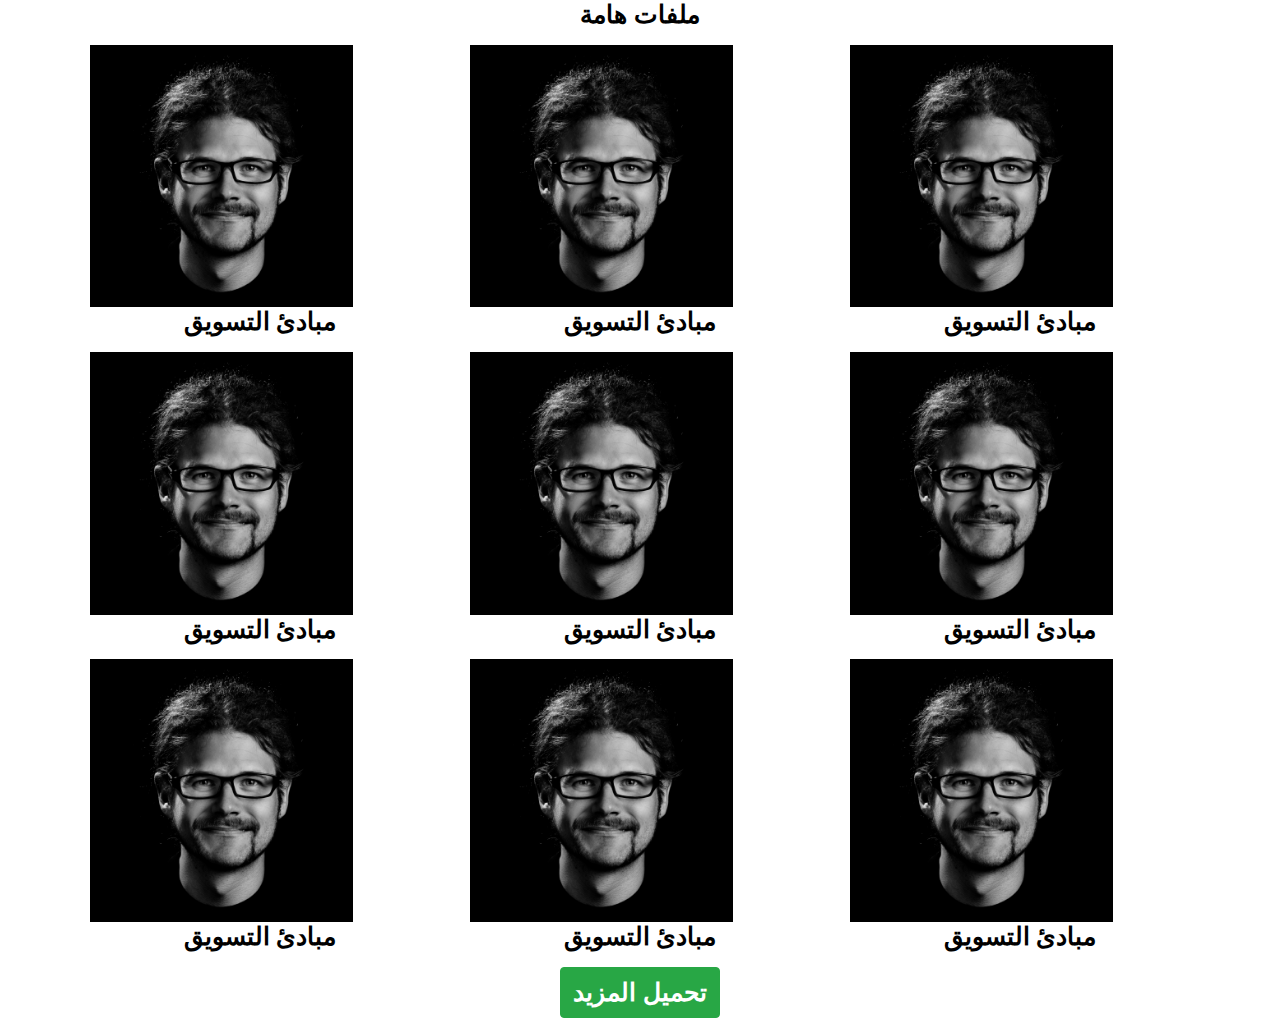
<file: pdf.html>
<!DOCTYPE html>
<html lang="en">
<head>
    <meta charset="UTF-8">
    <meta name="viewport" content="width=device-width, initial-scale=1.0">
    <meta http-equiv="X-UA-Compatible" content="ie=edge">
    <title>Abdallah Rabeh</title>
    <style>
        p{
            text-align: center;
            font-size: 25px;
            font-weight: bolder;
            color: #000;
        }
        img{
            margin-left: 5px;
            max-width: 75% !important;
        }
    </style>
    <link rel="stylesheet" href="css/all.min.css">
    <link rel="stylesheet" href="css/bootstrap.css">
</head>
<body>
    <div class="container">
    <div class="col-lg-12">
        <p>ملفات هامة</p>
    </div>
    </div>

    <div class="container">
        <div class="row">
            <div class="col-lg-4">
                <img src="image/two.png" alt="" class="img-fluid">
                <p>مبادئ التسويق</p>
            </div>
            <div class="col-lg-4">
                <img src="image/two.png" alt="" class="img-fluid">
                <p>مبادئ التسويق</p>
            </div>
            <div class="col-lg-4">
                <img src="image/two.png" alt="" class="img-fluid">
                <p>مبادئ التسويق</p>
            </div>
        </div>
        <div class="row">
            <div class="col-lg-4">
                <img src="image/two.png" alt="" class="img-fluid">
                <p>مبادئ التسويق</p>
            </div>
            <div class="col-lg-4">
                <img src="image/two.png" alt="" class="img-fluid">
                <p>مبادئ التسويق</p>
            </div>
            <div class="col-lg-4">
                <img src="image/two.png" alt="" class="img-fluid">
                <p>مبادئ التسويق</p>
            </div>
        </div>
        <div class="row">
            <div class="col-lg-4">
                <img src="image/two.png" alt="" class="img-fluid">
                <p>مبادئ التسويق</p>
            </div>
            <div class="col-lg-4">
                <img src="image/two.png" alt="" class="img-fluid">
                <p>مبادئ التسويق</p>
            </div>
            <div class="col-lg-4">
                <img src="image/two.png" alt="" class="img-fluid">
                <p>مبادئ التسويق</p>
            </div>
        </div>
    </div>
    <button class="btn btn-success" style="display: flex;
        justify-content: center;
        align-items: center;
        font-size: 25px;
        font-weight: bolder;
        color: #fff;
        margin: auto;
        
        
        ">تحميل المزيد</button>




    <script src="js/jquery-3.5.1.js"></script>
    <script src="js/popper.js"></script>
    <script src="js/bootstrap.js"></script>
</body>
</file>
